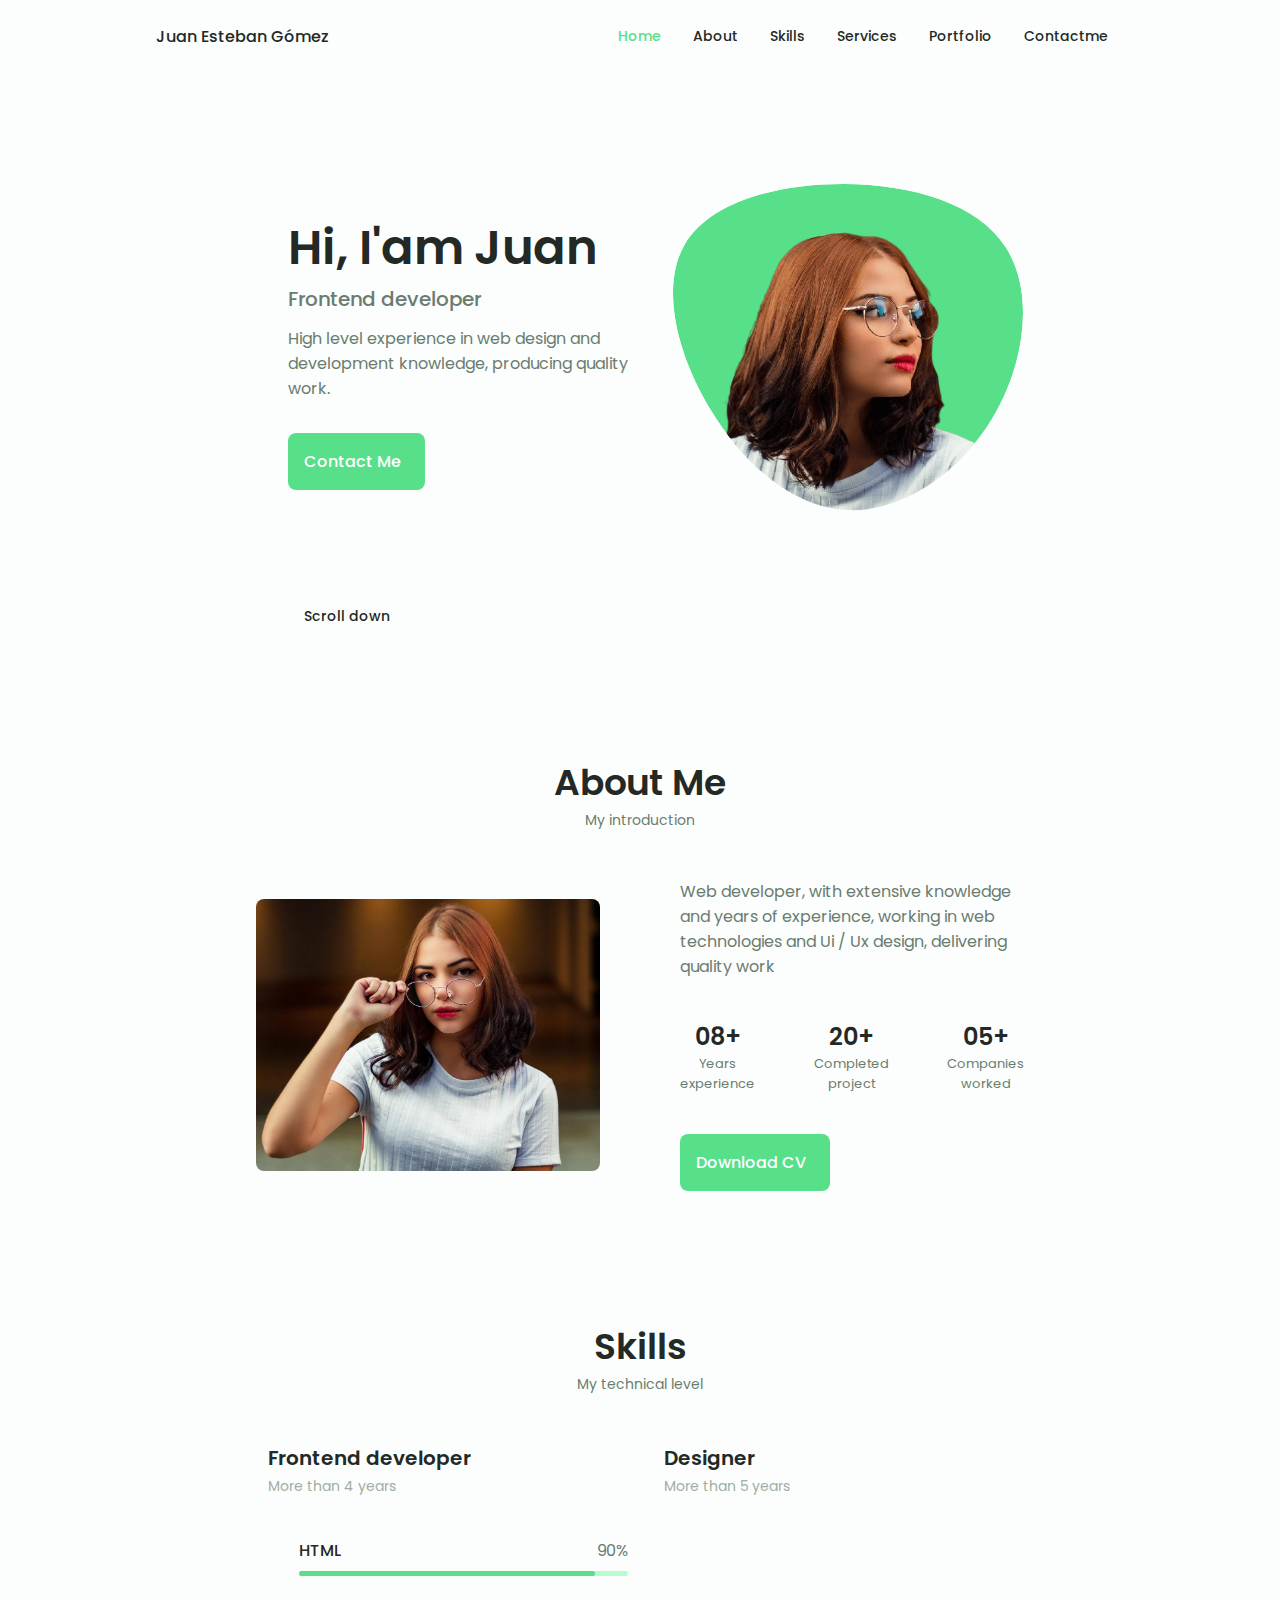
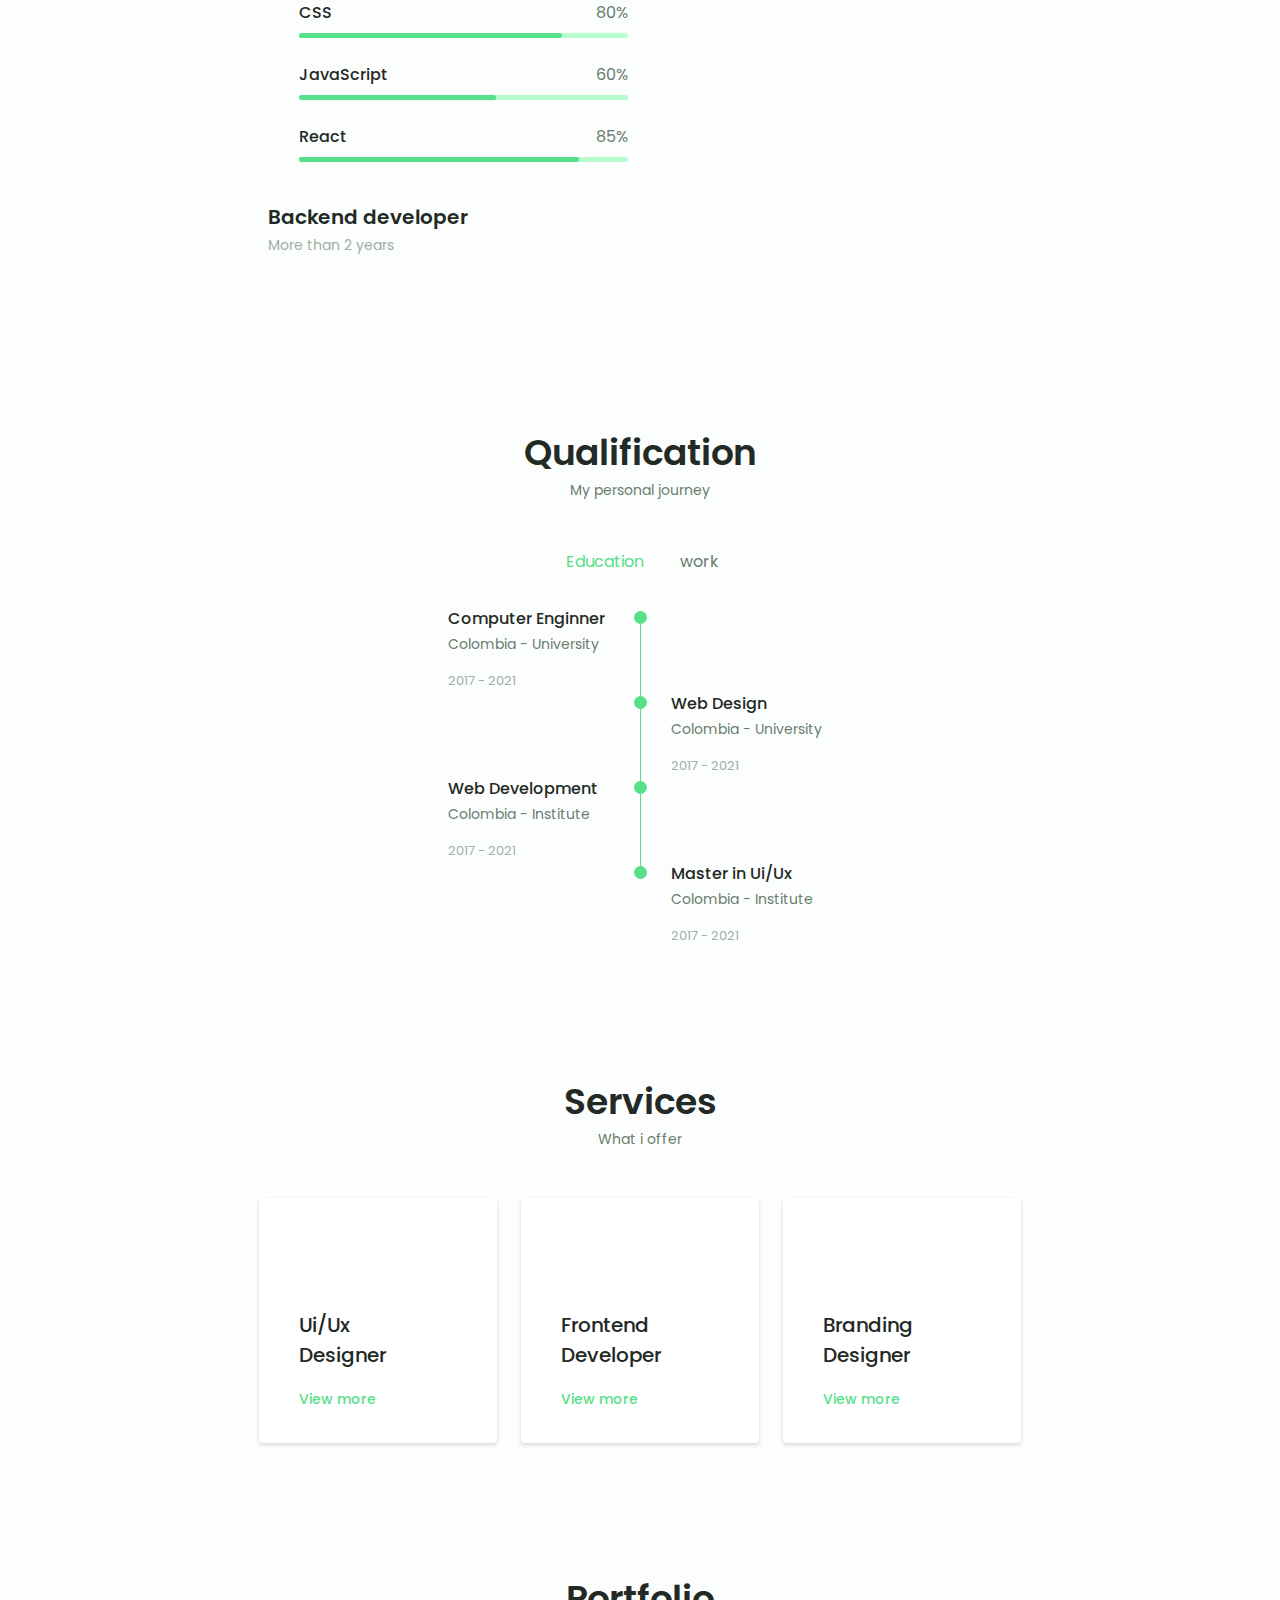
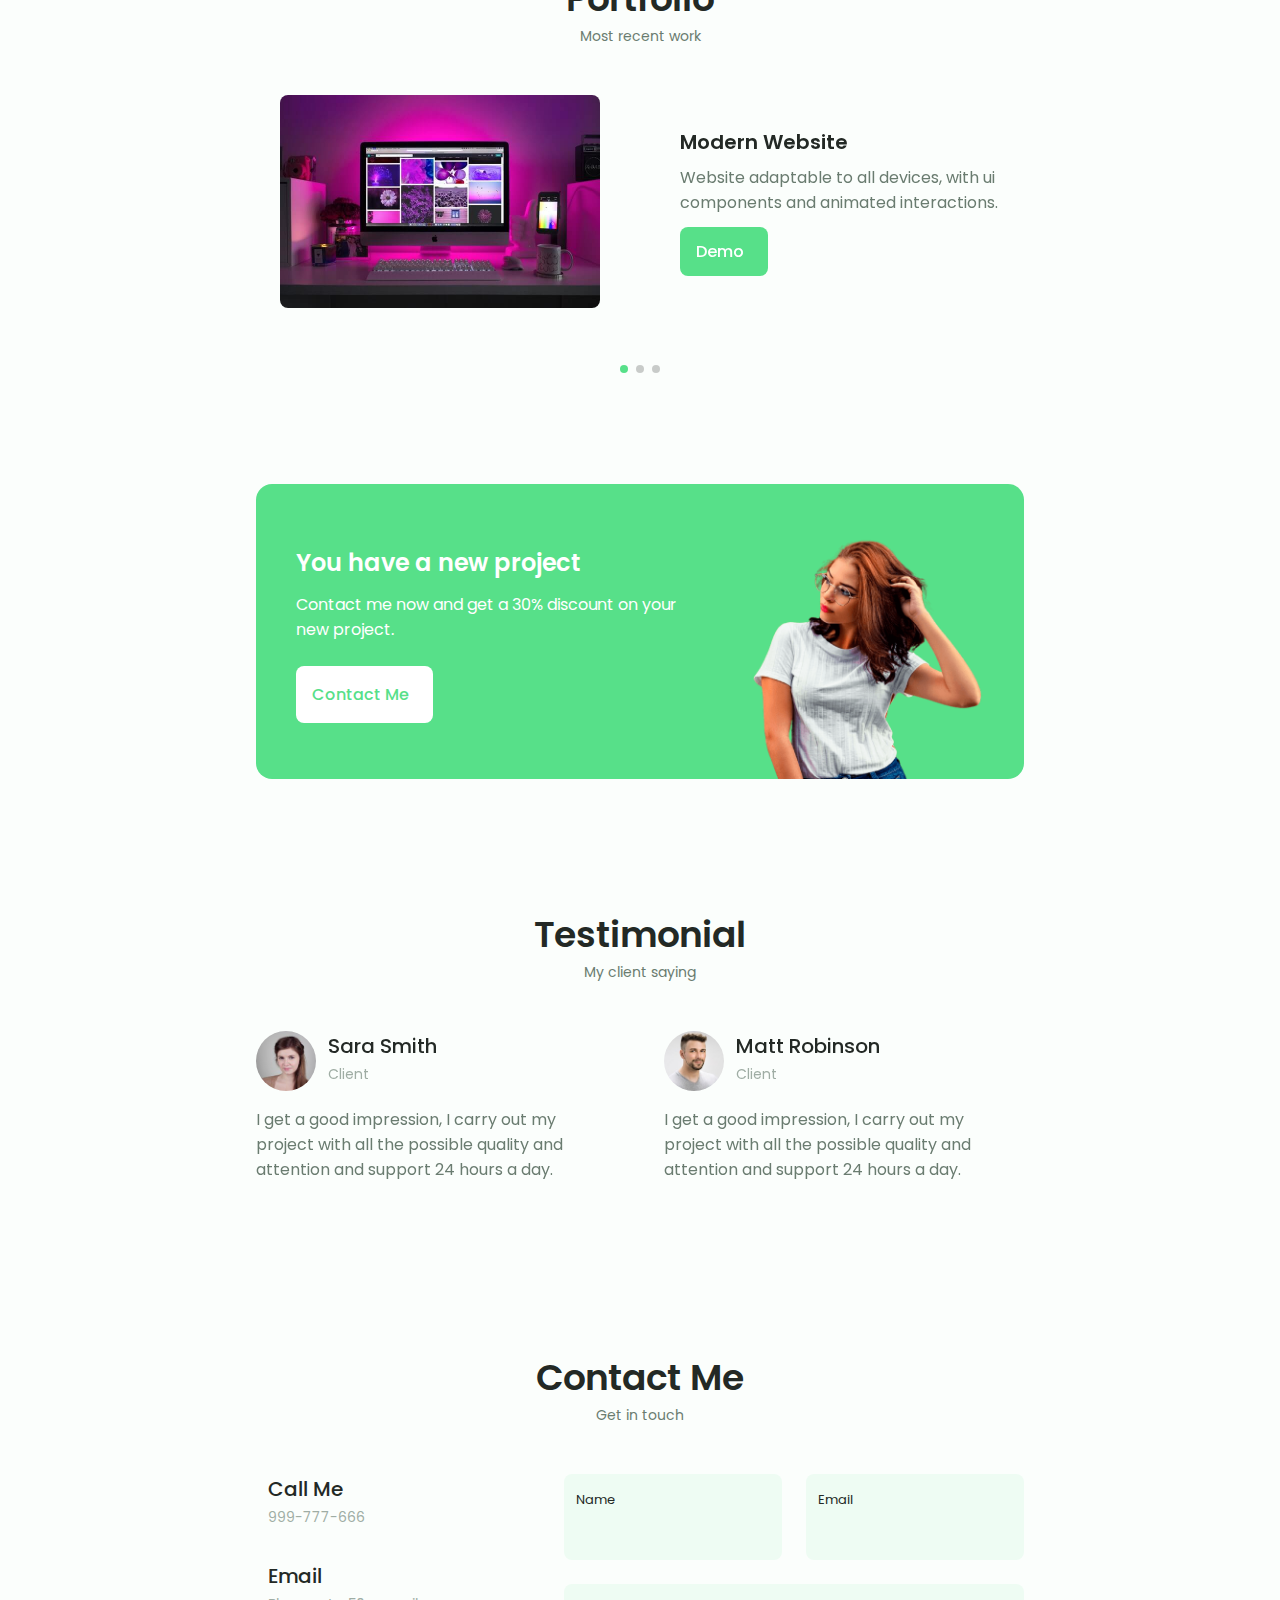
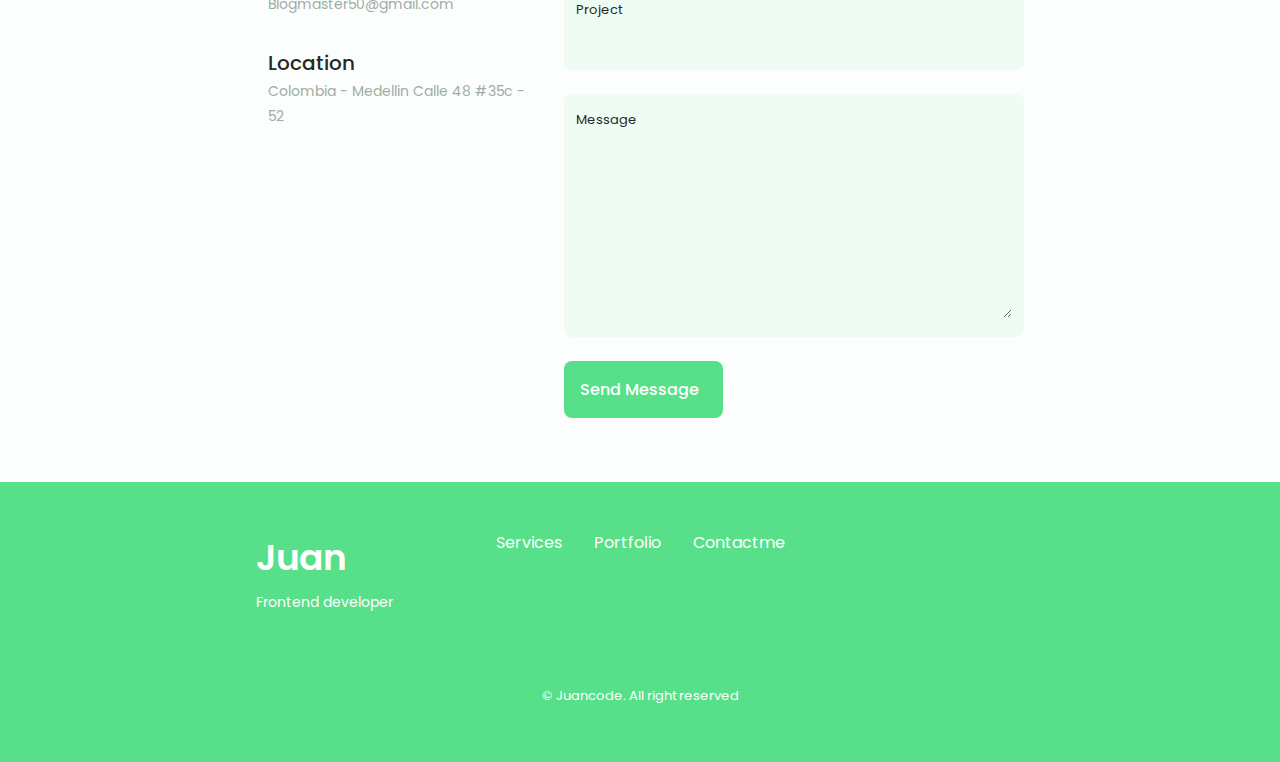
<file: index.html>
<!DOCTYPE html>
<html lang="en">
<head>
    <meta charset="UTF-8">
    <meta http-equiv="X-UA-Compatible" content="IE=edge">
    <meta name="viewport" content="width=device-width, initial-scale=1.0">

    <!--========================================== UNICONS ====================================================-->
    <link rel="stylesheet" href="https://unicons.iconscout.com/release/v3.0.6/css/line.css">

    <!--========================================== SWIPER CSS ====================================================-->
    <link rel="stylesheet" href="css/swiper-bundle.min.css">
    <!--==========================================CSS====================================================-->
    <link rel="stylesheet" href="css/styles.css">

    <title>Responsive Portfolio - Juan Gomez</title>
</head>
<body>
    <!--==========================================HEADER====================================================-->
    <header class="header" id="header">
        <nav class="nav container">
            <a href="#" class="nav__logo">Juan Esteban Gómez</a>

            <div class="nav__menu" id="nav-menu">
                <ul class="nav__list grid">
                    <li class="nav__item">
                        <a href="#home" class="nav__link active-link">
                            <i class="uil uil-estate nav__icon"></i> Home
                        </a>
                    </li>
                    <li class="nav__item">
                        <a href="#about" class="nav__link">
                            <i class="uil uil-user nav__icon"></i> About
                        </a>
                    </li>
                    <li class="nav__item">
                        <a href="#skills" class="nav__link">
                            <i class="uil uil-file-alt nav__icon"></i> Skills
                        </a>
                    </li>
                    <li class="nav__item">
                        <a href="#services" class="nav__link">
                            <i class="uil uil-briefcase nav__icon"></i> Services
                        </a>
                    </li>
                    <li class="nav__item">
                        <a href="#portfolio" class="nav__link">
                            <i class="uil uil-scenery nav__icon"></i> Portfolio
                        </a>
                    </li>
                    <li class="nav__item">
                        <a href="#contact" class="nav__link">
                            <i class="uil uil-message nav__icon"></i> Contactme
                        </a>
                    </li>
                </ul>
                <i class="uil uil-times nav__close" id="nav-close"></i>
            </div>

            <div class="nav_btns">
                <!-- Theme change button -->
                <i class="uil uil-moon change-theme" id="theme-button"></i>

                <div class="nav__toggle" id="nav-toggle">
                    <i class="uil uil-apps"></i> 
                </div>
            </div>
        </nav>
    </header>

    <!--============================================ MAIN =========================================================-->
    <main class="main">
        <!--==================== HOME ====================-->
        <section class="home section" id="home">
            <div class="home__container container grid">
                <div class="home__content grid">
                    <div class="home__social">
                        <a href="https://www.linkedin.com" target="_blank" class="home__social-icon">
                            <i class="uil uil-linkedin-alt"></i>
                        </a>

                        <a href="https://dribbble.com/" target="_blank" class="home__social-icon">
                            <i class="uil uil-dribbble"></i>
                        </a>

                        <a href="https://github.com/" target="_blank" class="home__social-icon">
                            <i class="uil uil-github-alt"></i>
                        </a>
                    </div>

                    <div class="home__img">
                        <svg class="home__blob" viewBox="0 0 200 187" xmlns="http://www.w3.org/2000/svg" xmlns:xlink="http://www.w3.org/1999/xlink">
                            <mask id="mask0" mask-type="alpha">
                                <path d="M190.312 36.4879C206.582 62.1187 201.309 102.826 182.328 134.186C163.346 165.547 
                                130.807 187.559 100.226 186.353C69.6454 185.297 41.0228 161.023 21.7403 129.362C2.45775 
                                97.8511 -7.48481 59.1033 6.67581 34.5279C20.9871 10.1032 59.7028 -0.149132 97.9666 
                                0.00163737C136.23 0.303176 174.193 10.857 190.312 36.4879Z"/>
                            </mask>
                            <g mask="url(#mask0)">
                                <path d="M190.312 36.4879C206.582 62.1187 201.309 102.826 182.328 134.186C163.346 
                                165.547 130.807 187.559 100.226 186.353C69.6454 185.297 41.0228 161.023 21.7403 
                                129.362C2.45775 97.8511 -7.48481 59.1033 6.67581 34.5279C20.9871 10.1032 59.7028 
                                -0.149132 97.9666 0.00163737C136.23 0.303176 174.193 10.857 190.312 36.4879Z"/>

                                <image class="home__blob-img" x='12' y='18' xlink:href="img/perfil.png"/>
                            </g>
                        </svg>
                    </div>

                    <div class="home__data">
                        <h1 class="home__title">Hi, I'am Juan</h1>
                        <h3 class="home__subtitle">Frontend developer</h3>
                        <p class="home__description">High level experience in web design and development knowledge, producing quality work.</p>
                        <a href="#contact" class="button button--flex">
                            Contact Me <i class="uil uil-message button__icon"></i>
                        </a>
                    </div>
                </div>

                <div class="home__scroll">
                    <a href="#about" class="home__scroll-button button--flex">
                        <i class="uil uil-mouse-alt home__scroll-mouse"></i>
                        <span class="home__scroll-name">Scroll down</span>
                        <i class="uil uil-arrow-down home__scroll-arrow"></i>
                    </a>
                </div>
            </div>
        </section>

        <!--============================================== ABOUT ============================================================-->
        <section class="about section" id="about">
            <h2 class="section__title">About Me</h2>
            <span class="section__subtitle">My introduction</span>

            <div class="about__container container grid">
                <img src="img/about.jpg" alt="image about" class="about__img">

                <div class="about__data">
                    <p class="about__description">Web developer, with extensive knowledge and years of experience, working in web technologies and Ui / Ux design, delivering quality work</p>

                    <div class="about__info">
                        <div>
                            <span class="about__info-title">08+</span>
                            <span class="about__info-name">Years <br> experience</span>
                        </div>

                        <div>
                            <span class="about__info-title">20+</span>
                            <span class="about__info-name">Completed <br> project</span>
                        </div>

                        <div>
                            <span class="about__info-title">05+</span>
                            <span class="about__info-name">Companies <br> worked</span>
                        </div>
                    </div>

                    <div class="about__buttons">
                        <a download="" href="pdf/Alexa-Cv.pdf" class="button button--flex">
                            Download CV<i class="uil uil-download-alt button__icon"></i>
                        </a>
                    </div>
                </div>
            </div>
        </section>

        <!--===================================================== SKILLS ===================================================================-->
        <section class="skills section" id="skills">
            <h2 class="section__title">Skills</h2>
            <span class="section__subtitle">My technical level</span>

            <div class="skills__container container grid">
                <div>
                    <!--==================== SKILLS 1 ====================-->
                    <div class="skills__content skills__open">
                        <div class="skills__header">
                            <i class="uil uil-brackets-curly skills__icon"></i>

                            <div>
                                <h1 class="skills__title">Frontend developer</h1>
                                <span class="skills__subtitle">More than 4 years</span>
                            </div>

                            <i class="uil uil-angle-down skills__arrow"></i>
                        </div>

                        <div class="skills__list grid">
                            <div class="skills__data">
                                <div class="skills__titles">
                                    <h3 class="skills__name">HTML</h3>
                                    <span class="skills__number">90%</span>
                                </div>
                                <div class="skills__bar">
                                    <span class="skills__percentage skills__html"></span>   
                                </div>
                            </div> <!--.skills__data-->

                            <div class="skills__data">
                                <div class="skills__titles">
                                    <h3 class="skills__name">CSS</h3>
                                    <span class="skills__number">80%</span>
                                </div>
                                <div class="skills__bar">
                                    <span class="skills__percentage skills__css"></span>   
                                </div>
                            </div> <!--.skills__data-->

                            <div class="skills__data">
                                <div class="skills__titles">
                                    <h3 class="skills__name">JavaScript</h3>
                                    <span class="skills__number">60%</span>
                                </div>
                                <div class="skills__bar">
                                    <span class="skills__percentage skills__js"></span>   
                                </div>
                            </div> <!--.skills__data-->

                            <div class="skills__data">
                                <div class="skills__titles">
                                    <h3 class="skills__name">React</h3>
                                    <span class="skills__number">85%</span>
                                </div>
                                <div class="skills__bar">
                                    <span class="skills__percentage skills__react"></span>   
                                </div>
                            </div> <!--.skills__data-->

                        </div> <!--.skills__list grid-->
                    </div>

                    <!--==================== SKILLS 2 ====================-->
                    <div class="skills__content skills__close">
                        <div class="skills__header">
                            <i class="uil uil-server-network skills__icon"></i>

                            <div>
                                <h1 class="skills__title">Backend developer</h1>
                                <span class="skills__subtitle">More than 2 years</span>
                            </div>

                            <i class="uil uil-angle-down skills__arrow"></i>
                        </div>

                        <div class="skills__list grid">
                            <div class="skills__data">
                                <div class="skills__titles">
                                    <h3 class="skills__name">PHP</h3>
                                    <span class="skills__number">80%</span>
                                </div>
                                <div class="skills__bar">
                                    <span class="skills__percentage skills__php"></span>   
                                </div>
                            </div> <!--.skills__data-->

                            <div class="skills__data">
                                <div class="skills__titles">
                                    <h3 class="skills__name">Node Js</h3>
                                    <span class="skills__number">70%</span>
                                </div>
                                <div class="skills__bar">
                                    <span class="skills__percentage skills__node"></span>   
                                </div>
                            </div> <!--.skills__data-->

                            <div class="skills__data">
                                <div class="skills__titles">
                                    <h3 class="skills__name">Firebase</h3>
                                    <span class="skills__number">90%</span>
                                </div>
                                <div class="skills__bar">
                                    <span class="skills__percentage skills__firebase"></span>   
                                </div>
                            </div> <!--.skills__data-->

                            <div class="skills__data">
                                <div class="skills__titles">
                                    <h3 class="skills__name">Python</h3>
                                    <span class="skills__number">55%</span>
                                </div>
                                <div class="skills__bar">
                                    <span class="skills__percentage skills__python"></span>   
                                </div>
                            </div> <!--.skills__data-->

                        </div> <!--.skills__list grid-->
                    </div>
                </div>

                <div>
                    <!--==================== SKILLS 3 ====================-->
                    <div class="skills__content skills__close">
                        <div class="skills__header">
                            <i class="uil uil-swatchbook skills__icon"></i>
                
                            <div>
                                <h1 class="skills__title">Designer</h1>
                                <span class="skills__subtitle">More than 5 years</span>
                            </div>
                
                            <i class="uil uil-angle-down skills__arrow"></i>
                        </div>
                
                        <div class="skills__list grid">
                            <div class="skills__data">
                                <div class="skills__titles">
                                    <h3 class="skills__name">Figma</h3>
                                    <span class="skills__number">80%</span>
                                </div>
                                <div class="skills__bar">
                                    <span class="skills__percentage skills__figma"></span>
                                </div>
                            </div> <!--.skills__data-->
                            
                
                            <div class="skills__data">
                                <div class="skills__titles">
                                    <h3 class="skills__name">Sketch</h3>
                                    <span class="skills__number">85%</span>
                                </div>
                                <div class="skills__bar">
                                    <span class="skills__percentage skills__sketch"></span>
                                </div>
                            </div> <!--.skills__data-->
                            
                
                            <div class="skills__data">
                                <div class="skills__titles">
                                    <h3 class="skills__name">Photoshop</h3>
                                    <span class="skills__number">85%</span>
                                </div>
                                <div class="skills__bar">
                                    <span class="skills__percentage skills__photoshop"></span>
                                </div>
                            </div>  <!--.skills__data-->
                           
                        </div> <!--.skills__list grid-->
                        
                    </div>
                </div>
            </div>
        </section>

        <!--======================================================== QUALIFICATION ===========================================-->
        <section class="qualification section">
            <h2 class="section__title">Qualification</h2>
            <span class="section__subtitle">My personal journey</span>

            <div class="qualification__container container">
                <div class="qualification__tabs">
                    <div class="qualification__button button--flex qualification__active" data-target='#education'>
                        <i class="uil uil-graduation-cap qualification__icon"></i>
                        Education
                    </div>

                    <div class="qualification__button button--flex" data-target="#work">
                        <i class="uil uil-briefcase-alt qualification__icon"></i>
                        work
                    </div>
                </div>

                <div class="qualification__sections">
                    <!--===================================== QUALIFICATION CONTENT 1 ===========================================-->
                    <div class="qualification__content qualification__active" data-content id="education">
                        <!--===================================== QUALIFICATION 1 ===========================================-->
                        <div class="qualification__data">
                            <div>
                                <h3 class="qualification__title">Computer Enginner</h3>
                                <span class="qualification__subtitle">Colombia - University</span>
                                <div class="qualification__calendar">
                                    <i class="uil uil-calendar-alt"></i>
                                    2017 - 2021
                                </div>
                            </div>

                           <div>
                               <span class="qualification__rounder"></span>
                               <span class="qualification__line"></span>
                           </div>   
                        </div>

                        <!--===================================== QUALIFICATION 2 ===========================================-->
                        <div class="qualification__data">
                            <div></div>

                            <div>
                                <span class="qualification__rounder"></span>
                                <span class="qualification__line"></span>
                            </div>   

                            <div>
                                <h3 class="qualification__title">Web Design</h3>
                                <span class="qualification__subtitle">Colombia - University</span>
                                <div class="qualification__calendar">
                                    <i class="uil uil-calendar-alt"></i>
                                    2017 - 2021
                                </div>
                            </div>
                        </div>

                        <!--===================================== QUALIFICATION 3 ===========================================-->
                        <div class="qualification__data">
                            <div>
                                <h3 class="qualification__title">Web Development</h3>
                                <span class="qualification__subtitle">Colombia - Institute</span>
                                <div class="qualification__calendar">
                                    <i class="uil uil-calendar-alt"></i>
                                    2017 - 2021
                                </div>
                            </div>

                           <div>
                               <span class="qualification__rounder"></span>
                               <span class="qualification__line"></span>
                           </div>   
                        </div>

                        <!--===================================== QUALIFICATION 4 ===========================================-->
                        <div class="qualification__data">
                            <div></div>
                       
                            <div>
                                <span class="qualification__rounder"></span>
                                <!-- <span class="qualification__line"></span> -->
                            </div>

                            <div>
                                <h3 class="qualification__title">Master in Ui/Ux </h3>
                                <span class="qualification__subtitle">Colombia - Institute</span>
                                <div class="qualification__calendar">
                                    <i class="uil uil-calendar-alt"></i>
                                    2017 - 2021
                                </div>
                            </div> 
                        </div>


                    </div>

                    <!--===================================== QUALIFICATION CONTENT 2 ===========================================-->
                    <div class="qualification__content" data-content id="work">
                        <!--===================================== QUALIFICATION 1 ===========================================-->
                        <div class="qualification__data">
                            <div>
                                <h3 class="qualification__title">Software Enginner</h3>
                                <span class="qualification__subtitle">Microsoft - Colombia</span>
                                <div class="qualification__calendar">
                                    <i class="uil uil-calendar-alt"></i>
                                    2017 - 2021
                                </div>
                            </div>

                           <div>
                               <span class="qualification__rounder"></span>
                               <span class="qualification__line"></span>
                           </div>   
                        </div>

                        <!--===================================== QUALIFICATION 2 ===========================================-->
                        <div class="qualification__data">
                            <div></div>

                            <div>
                                <span class="qualification__rounder"></span>
                                <span class="qualification__line"></span>
                            </div>   

                            <div>
                                <h3 class="qualification__title">Frontend Developer</h3>
                                <span class="qualification__subtitle">Apple Inc - Spain</span>
                                <div class="qualification__calendar">
                                    <i class="uil uil-calendar-alt"></i>
                                    2017 - 2021
                                </div>
                            </div>
                        </div>

                        <!--===================================== QUALIFICATION 3 ===========================================-->
                        <div class="qualification__data">
                            <div>
                                <h3 class="qualification__title">Ui Designer</h3>
                                <span class="qualification__subtitle">Figma - spain</span>
                                <div class="qualification__calendar">
                                    <i class="uil uil-calendar-alt"></i>
                                    2017 - 2021
                                </div>
                            </div>

                           <div>
                               <span class="qualification__rounder"></span>
                               <!-- <span class="qualification__line"></span> -->
                           </div>   
                        </div>
                    </div>
                </div>
            </div>
        </section>

        <!--==================== SERVICES ====================-->
        <section class="services section" id="services">
            <h2 class="section__title">Services</h2>
            <span class="section__subtitle">What i offer</span>
            
            <div class="services__container container grid">
                <!--==================== SERVICES 1 ====================-->
                <div class="services__content">
                    <div>
                        <i class="uil uil-web-grid services__icon"></i>
                        <h3 class="services__title">Ui/Ux <br> Designer</h3>
                    </div>

                    <span class="button button--flex button--small button--link services__button">
                        View more
                        <i class="uil uil-arrow-right button__icon"></i>
                    </span>

                    <div class="services__modal">
                        <div class="services__modal-content">
                            <h4 class="services__modal-title">Ui/Ux <br> Designer</h4>
                            <i class="uil uil-times services__modal-close"></i>

                            <ul class="services__modal-services grid">
                                <li class="services__modal-service">
                                    <i class="uil uil-check-circle services__modal-icon"></i>
                                    <p>I develop the user interface.</p>
                                </li>

                                <li class="services__modal-service">
                                    <i class="uil uil-check-circle services__modal-icon"></i>
                                    <p>Web page development.</p>
                                </li>

                                <li class="services__modal-service">
                                    <i class="uil uil-check-circle services__modal-icon"></i>
                                    <p>I create ux element interactions.</p>
                                </li>

                                <li class="services__modal-service">
                                    <i class="uil uil-check-circle services__modal-icon"></i>
                                    <p>I position your company brand.</p>
                                </li>

                            </ul>
                        </div>
                    </div>
                </div>

                <!--==================== SERVICES 2 ====================-->
                <div class="services__content">
                    <div>
                        <i class="uil uil-arrow services__icon"></i>
                        <h3 class="services__title">Frontend <br> Developer</h3>
                    </div>

                    <span class="button button--flex button--small button--link services__button">
                        View more
                        <i class="uil uil-arrow-right button__icon"></i>
                    </span>

                    <div class="services__modal">
                        <div class="services__modal-content">
                            <h4 class="services__modal-title">Frontend <br> Developer</h4>
                            <i class="uil uil-times services__modal-close"></i>

                            <ul class="services__modal-services grid">
                                <li class="services__modal-service">
                                    <i class="uil uil-check-circle services__modal-icon"></i>
                                    <p>I develop the user interface.</p>
                                </li>

                                <li class="services__modal-service">
                                    <i class="uil uil-check-circle services__modal-icon"></i>
                                    <p>Web page development.</p>
                                </li>

                                <li class="services__modal-service">
                                    <i class="uil uil-check-circle services__modal-icon"></i>
                                    <p>I create ux element interactions.</p>
                                </li>

                                <li class="services__modal-service">
                                    <i class="uil uil-check-circle services__modal-icon"></i>
                                    <p>I position your company brand.</p>
                                </li>

                            </ul>
                        </div>
                    </div>
                </div>

                <!--==================== SERVICES 3 ====================-->
                <div class="services__content">
                    <div>
                        <i class="uil uil-pen services__icon"></i>
                        <h3 class="services__title">Branding <br> Designer</h3>
                    </div>

                    <span class="button button--flex button--small button--link services__button">
                        View more
                        <i class="uil uil-arrow-right button__icon"></i>
                    </span>

                    <div class="services__modal">
                        <div class="services__modal-content">
                            <h4 class="services__modal-title">Branding <br> Designer</h4>
                            <i class="uil uil-times services__modal-close"></i>

                            <ul class="services__modal-services grid">
                                <li class="services__modal-service">
                                    <i class="uil uil-check-circle services__modal-icon"></i>
                                    <p>I develop the user interface.</p>
                                </li>

                                <li class="services__modal-service">
                                    <i class="uil uil-check-circle services__modal-icon"></i>
                                    <p>Web page development.</p>
                                </li>

                                <li class="services__modal-service">
                                    <i class="uil uil-check-circle services__modal-icon"></i>
                                    <p>I create ux element interactions.</p>
                                </li>

                                <li class="services__modal-service">
                                    <i class="uil uil-check-circle services__modal-icon"></i>
                                    <p>I position your company brand.</p>
                                </li>

                            </ul>
                        </div>
                    </div>
                </div>
            </div>
        </section>

        <!--===================================== PORTFOLIO ==============================================================-->
        <section class="portfolio section" id="portfolio">
            <h2 class="section__title">Portfolio</h2>
            <span class="section__subtitle">Most recent work</span>
            
            <div class="portfolio__container container swiper-container">
                <div class="swiper-wrapper">
                    <!--==================== PORTFOLIO 1 ====================-->
                    <div class="portfolio__content grid swiper-slide">
                        <img src="img/portfolio1.jpg" alt="" class="portfolio__img">

                        <div class="portfolio__data">
                            <h3 class="portfolio__title">Modern Website</h3>
                            <p class="portfolio__description">Website adaptable to all devices, with ui components and animated interactions.</p>
                            <a href="#" class="button button--flex button--small portfolio__button">
                                Demo
                                <i class="uil uil-arrow-right button__icon"></i>
                            </a>

                        </div>
                    </div>

                    <!--==================== PORTFOLIO 2 ====================-->
                    <div class="portfolio__content grid swiper-slide">
                        <img src="img/portfolio2.jpg" alt="" class="portfolio__img">

                        <div class="portfolio__data">
                            <h3 class="portfolio__title">Brand Design</h3>
                            <p class="portfolio__description">Website adaptable to all devices, with ui components and animated interactions.</p>
                            <a href="#" class="button button--flex button--small portfolio__button">
                                Demo
                                <i class="uil uil-arrow-right button__icon"></i>
                            </a>

                        </div>
                    </div>

                    <!--==================== PORTFOLIO 3 ====================-->
                    <div class="portfolio__content grid swiper-slide">
                        <img src="img/portfolio3.jpg" alt="" class="portfolio__img">

                        <div class="portfolio__data">
                            <h3 class="portfolio__title">Online Store</h3>
                            <p class="portfolio__description">Website adaptable to all devices, with ui components and animated interactions.</p>
                            <a href="#" class="button button--flex button--small portfolio__button">
                                Demo
                                <i class="uil uil-arrow-right button__icon"></i>
                            </a>

                        </div>
                    </div>
                </div>

                <!-- Add Arrows -->
                <div class="swiper-button-next">
                    <i class="uil uil-angle-right-b swiper-portfolio-icon"></i>
                </div>
                <div class="swiper-button-prev">
                    <i class="uil uil-angle-left-b swiper-portfolio-icon"></i>
                </div>

                <!-- Add Pagination -->
                <div class="swiper-pagination"></div>
            </div>
        </section>

        <!--==================== PROJECT IN MIND ====================-->
        <section class="project section">
            <div class="project__bg">
                <div class="project__container container grid">
                    <div class="project__data">
                        <h2 class="project__title">You have a new project</h2>
                        <p class="project__description">Contact me now and get a 30% discount on your new project.</p>
                        <a href="#contact" class="button button--flex button--white">
                            Contact Me
                            <i class="uil uil-message project__icon button__icon"></i>
                        </a>
                    </div>

                    <img src="img/project.png" alt="" class="project__img">
                </div>
            </div>
        </section>

        <!--==================== TESTIMONIAL ====================-->
        <section class="testimonial section">
            <h2 class="section__title">Testimonial</h2>
            <span class="section__subtitle">My client saying</span>
            
            <div class="testimonial__container container swiper-container">
                <div class="swiper-wrapper">
                    <!--==================== TESTIMONIAL 1 ====================-->
                    <div class="testimonial__content swiper-slide">
                        <div class="testimonial__data">
                            <div class="testimonial__header">
                                <img src="img/testimonial1.jpg" alt="" class="testimonial__img">

                                <div>
                                    <h3 class="testimonial__name">Sara Smith</h3>
                                    <span class="testimonial__client">Client</span>
                                </div>
                            </div>

                            <div>
                                <i class="uil uil-star testimonial__icon-star"></i>
                                <i class="uil uil-star testimonial__icon-star"></i>
                                <i class="uil uil-star testimonial__icon-star"></i>
                                <i class="uil uil-star testimonial__icon-star"></i>
                                <i class="uil uil-star testimonial__icon-star"></i>
                            </div>
                        </div>

                        <p class="testimonial__description">I get a good impression, I carry out my project with all the possible quality and attention and support 24 hours a day.</p>
                    </div>

                    <!--==================== TESTIMONIAL 2 ====================-->
                    <div class="testimonial__content swiper-slide">
                        <div class="testimonial__data">
                            <div class="testimonial__header">
                                <img src="img/testimonial2.jpg" alt="" class="testimonial__img">

                                <div>
                                    <h3 class="testimonial__name">Matt Robinson</h3>
                                    <span class="testimonial__client">Client</span>
                                </div>
                            </div>

                            <div>
                                <i class="uil uil-star testimonial__icon-star"></i>
                                <i class="uil uil-star testimonial__icon-star"></i>
                                <i class="uil uil-star testimonial__icon-star"></i>
                                <i class="uil uil-star testimonial__icon-star"></i>
                                <i class="uil uil-star testimonial__icon-star"></i>
                            </div>
                        </div>

                        <p class="testimonial__description">I get a good impression, I carry out my project with all the possible quality and attention and support 24 hours a day.</p>
                    </div>

                    <!--==================== TESTIMONIAL 3 ====================-->
                    <div class="testimonial__content swiper-slide">
                        <div class="testimonial__data">
                            <div class="testimonial__header">
                                <img src="img/testimonial3.jpg" alt="" class="testimonial__img">

                                <div>
                                    <h3 class="testimonial__name">Raul Harris</h3>
                                    <span class="testimonial__client">Client</span>
                                </div>
                            </div>

                            <div>
                                <i class="uil uil-star testimonial__icon-star"></i>
                                <i class="uil uil-star testimonial__icon-star"></i>
                                <i class="uil uil-star testimonial__icon-star"></i>
                                <i class="uil uil-star testimonial__icon-star"></i>
                                <i class="uil uil-star testimonial__icon-star"></i>
                            </div>
                        </div>

                        <p class="testimonial__description">I get a good impression, I carry out my project with all the possible quality and attention and support 24 hours a day.</p>
                    </div>
                </div>

                <!-- Add Pagination -->
                <div class="swiper-pagination swiper-pagination-testimonial"></div>
            </div>
        </section>

        <!--==================== CONTACT ME ====================-->
        <section class="contact section" id="contact">
            <h2 class="section__title">Contact Me</h2>
            <span class="section__subtitle">Get in touch</span>

            <div class="contact__container container grid">
                <div>
                    <div class="contact__information">
                        <i class="uil uil-phone contact__icon"></i>

                        <div>
                            <h3 class="contact__title">Call Me</h3>
                            <span class="contact__subtitle">999-777-666</span>
                        </div>
                    </div>

                    <div class="contact__information">
                        <i class="uil uil-envelope contact__icon"></i>

                        <div>
                            <h3 class="contact__title">Email</h3>
                        <span class="contact__subtitle">Blogmaster50@gmail.com</span>
                        </div>
                    </div>

                    <div class="contact__information">
                        <i class="uil uil-map-marker contact__icon"></i>

                        <div>
                            <h3 class="contact__title">Location</h3>
                            <span class="contact__subtitle">Colombia - Medellin Calle 48 #35c - 52</span>
                        </div>
                    </div>

                </div>

                <form action="" class="contact__form grid">
                    <div class="contact__inputs grid">

                        <div class="contact__content">
                            <label for="" class="contact__label">Name</label>
                            <input type="text" class="contact__input">
                        </div>

                        <div class="contact__content">
                            <label for="" class="contact__label">Email</label>
                            <input type="email" class="contact__input">
                        </div>

                    </div>

                    <div class="contact__content">
                        <label for="" class="contact__label">Project</label>
                        <input type="text" class="contact__input">
                    </div>

                    <div class="contact__content">
                        <label for="" class="contact__label">Message</label>
                        <textarea name="" id="" cols="0" rows="7" class="contact__input"></textarea>
                    </div>

                    <div>
                        <a href="#" class="button button--flex">
                            Send Message
                            <i class="uil uil-message button__icon"></i>
                        </a>
                    </div>
                </form>
            </div>
        </section>
    </main>

    <!--========================================== FOOTER ====================================================-->
    <footer class="footer">
        <div class="footer__bg">
            <div class="footer__container container grid">
                <div>
                    <h1 class="footer__title">Juan</h1>
                    <span class="footer__subtitle">Frontend developer</span>
                </div>

                <ul class="footer__links">
                    <li>
                        <a href="#services" class="footer__link">Services</a>
                    </li>

                    <li>
                        <a href="#portfolio" class="footer__link">Portfolio</a>
                    </li>

                    <li>
                        <a href="#contact" class="footer__link">Contactme</a>
                    </li>
                </ul>

                <div class="footer__socials">
                    <a href="https://www.facebook.com/" target="_blank" class="footer__social">
                        <i class="uil uil-facebook-f"></i>
                    </a>

                    <a href="https://www.instagram.com/" target="_blank" class="footer__social">
                        <i class="uil uil-instagram"></i>
                    </a>
                    
                    <a href="https://twitter.com/" target="_blank" class="footer__social">
                        <i class="uil uil-twitter-alt"></i>
                    </a>
                </div>
            </div>

            <p class="footer__copy">&#169; Juancode. All right reserved</p>
        </div>
    </footer>

    <!--========================================== SCROLL TOP ====================================================-->
    <a href="#" class="scrollup" id="scroll-up">
        <i class="uil uil-arrow-up scrollup__icon"></i>
    </a>

    <!--==========================================  SWIPER JS =====================================================================-->
    <script src="js/swiper-bundle.min.js"></script>


    <!--========================================== MAIN JS ====================================================-->
    <script src="js/main.js"></script>

    
</body>
</html>
</file>
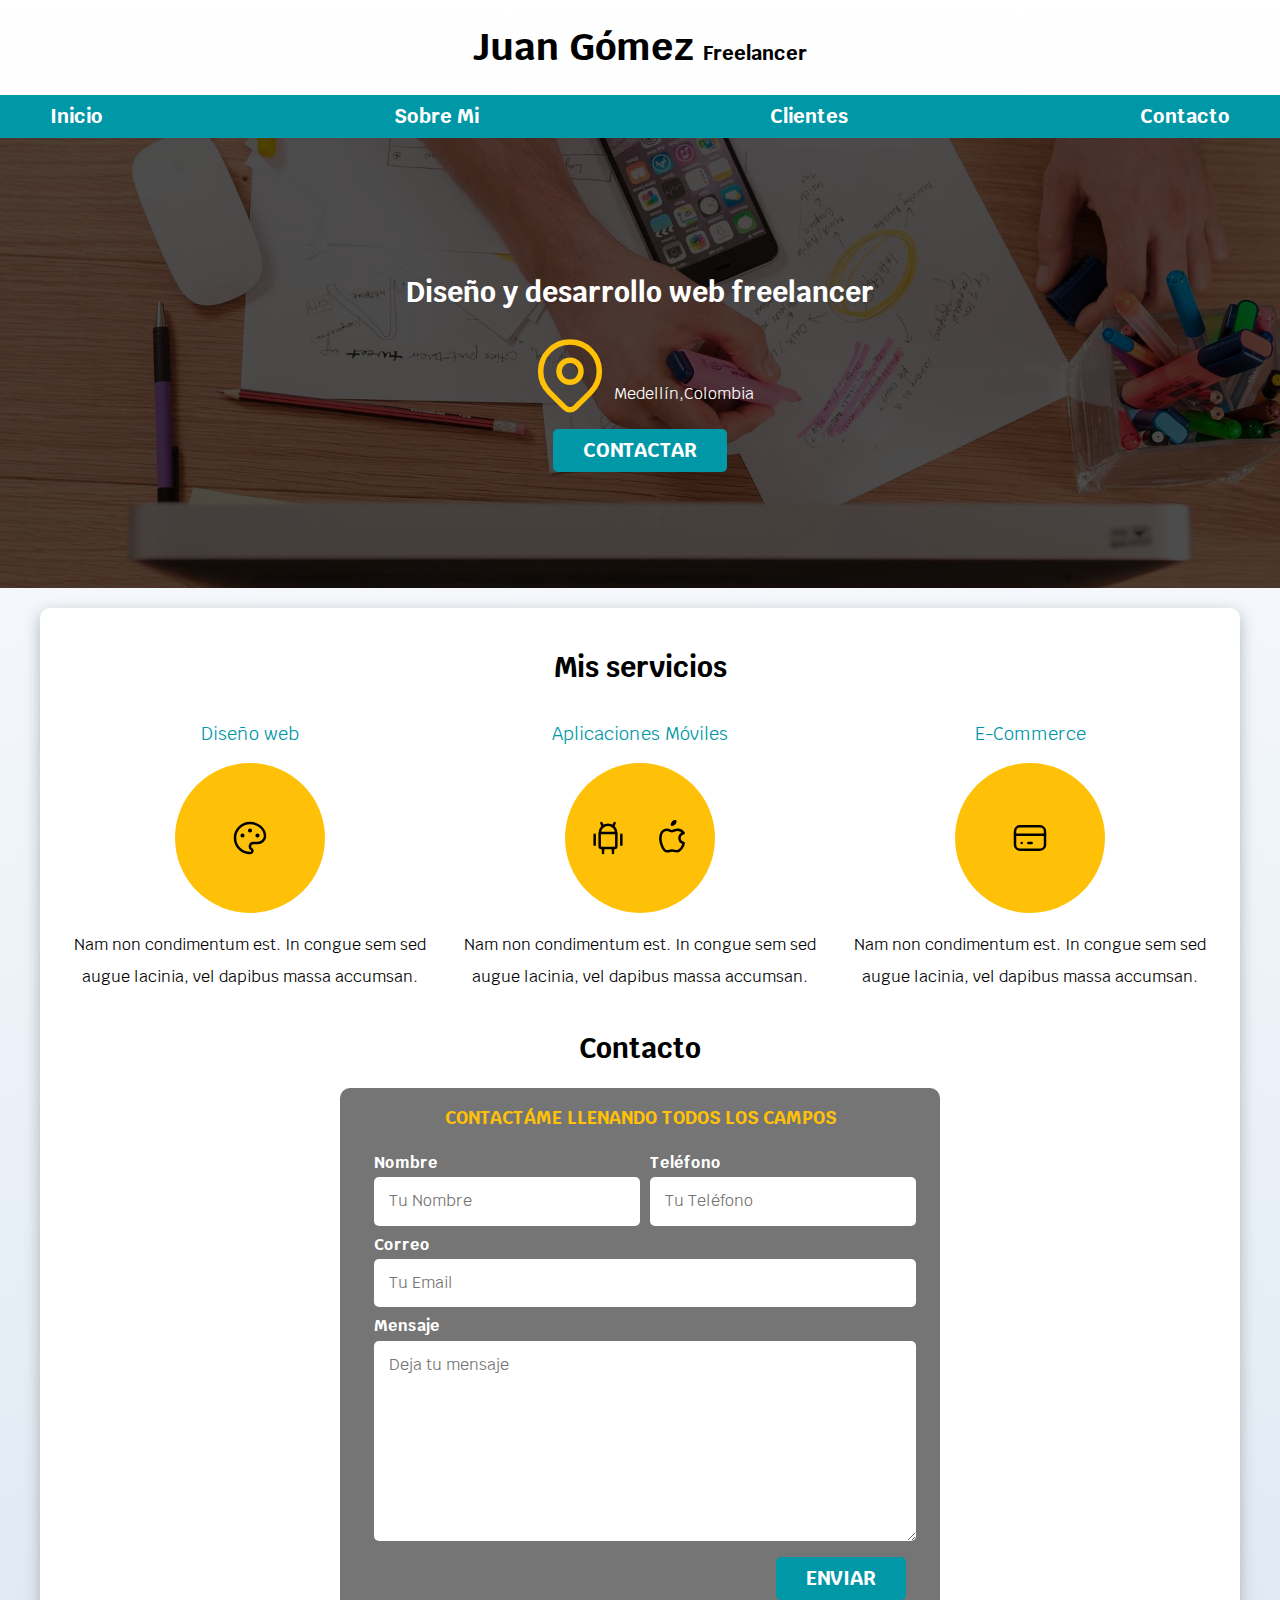
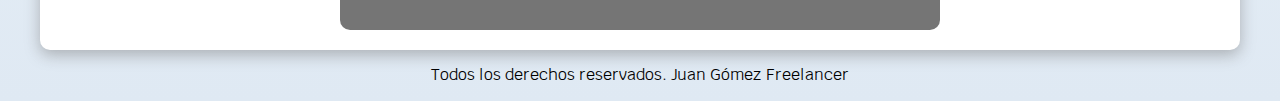
<file: proyectFreeLancerPage/index.html>
<!DOCTYPE html>
<html lang="en">
<head>
    <meta charset="UTF-8">
    <meta http-equiv="X-UA-Compatible" content="IE=edge">
    <meta name="viewport" content="width=device-width, initial-scale=1.0">
    <title>Diseñador Freelancer</title>
    <link rel="preload" href="css/Normalize.css" as="style">
    <link rel="stylesheet" href="css/Normalize.css">
    <link rel="preconnect" href="https://fonts.gstatic.com">
    <link href="https://fonts.googleapis.com/css2?family=Krub:wght@400;700&display=swap" rel="stylesheet">
    <link rel="preload" href="css/styles.css" as="style">
    <link rel="stylesheet" href="css/styles.css">
</head>
<body>

    <header>
        <h1 class="titulo">Juan Gómez <span>Freelancer</span></h1>
    </header>

    
    <div class="nav-bg">
        <nav class="navegacion-principal contenedor">
            <a href="#">Inicio</a>
            <a href="#">Sobre Mi</a>
            <a href="#">Clientes</a>
            <a href="#">Contacto</a>
        </nav><!--.nav-bg-->
    </div>
    
    <section class="hero">
        <div class="contenido-hero">
            <h2>Diseño y desarrollo web <span>freelancer</span></h2>
    
            <div class="ubicacion">
                <svg xmlns="http://www.w3.org/2000/svg" class="icon icon-tabler icon-tabler-map-pin" width="88" height="88"
                    viewBox="0 0 24 24" stroke-width="1.5" stroke="#FFC107" fill="none" stroke-linecap="round"
                    stroke-linejoin="round">
                    <path stroke="none" d="M0 0h24v24H0z" fill="none" />
                    <circle cx="12" cy="11" r="3" />
                    <path d="M17.657 16.657l-4.243 4.243a2 2 0 0 1 -2.827 0l-4.244 -4.243a8 8 0 1 1 11.314 0z" />
                </svg>

                <p>Medellín,Colombia</p>
            </div>
            
    
            <a class="boton" href="#">Contactar</a>
        </div>
    </section>

    <main class="contenedor sombra">
        <h2>Mis servicios</h2>
    
        <div class="servicios">
    
            <section class="servicio">
                <h3>Diseño web</h3>
    
                <div class="iconos">
                    <svg xmlns="http://www.w3.org/2000/svg" class="icon icon-tabler icon-tabler-palette" width="40"
                        height="40" viewBox="0 0 24 24" stroke-width="1.5" stroke="#000000" fill="none"
                        stroke-linecap="round" stroke-linejoin="round">
                        <path stroke="none" d="M0 0h24v24H0z" fill="none" />
                        <path
                            d="M12 21a9 9 0 1 1 0 -18a9 8 0 0 1 9 8a4.5 4 0 0 1 -4.5 4h-2.5a2 2 0 0 0 -1 3.75a1.3 1.3 0 0 1 -1 2.25" />
                        <circle cx="7.5" cy="10.5" r=".5" fill="currentColor" />
                        <circle cx="12" cy="7.5" r=".5" fill="currentColor" />
                        <circle cx="16.5" cy="10.5" r=".5" fill="currentColor" />
                    </svg>
                </div>
                <!--iconos-->
                <p>Nam non condimentum est. In congue sem sed augue lacinia, vel dapibus massa accumsan.</p>
            </section>
    
            <section class="servicio">
                <h3>Aplicaciones Móviles</h3>
    
                <div class="iconos">
                    <svg xmlns="http://www.w3.org/2000/svg" class="icon icon-tabler icon-tabler-brand-android" width="40"
                        height="40" viewBox="0 0 24 24" stroke-width="1.5" stroke="#000000" fill="none"
                        stroke-linecap="round" stroke-linejoin="round">
                        <path stroke="none" d="M0 0h24v24H0z" fill="none" />
                        <line x1="4" y1="10" x2="4" y2="16" />
                        <line x1="20" y1="10" x2="20" y2="16" />
                        <path d="M7 9h10v8a1 1 0 0 1 -1 1h-8a1 1 0 0 1 -1 -1v-8a5 5 0 0 1 10 0" />
                        <line x1="8" y1="3" x2="9" y2="5" />
                        <line x1="16" y1="3" x2="15" y2="5" />
                        <line x1="9" y1="18" x2="9" y2="21" />
                        <line x1="15" y1="18" x2="15" y2="21" />
                    </svg>
    
                    <svg xmlns="http://www.w3.org/2000/svg" class="icon icon-tabler icon-tabler-brand-apple" width="40"
                        height="40" viewBox="0 0 24 24" stroke-width="1.5" stroke="#000000" fill="none"
                        stroke-linecap="round" stroke-linejoin="round">
                        <path stroke="none" d="M0 0h24v24H0z" fill="none" />
                        <path
                            d="M9 7c-3 0 -4 3 -4 5.5c0 3 2 7.5 4 7.5c1.088 -.046 1.679 -.5 3 -.5c1.312 0 1.5 .5 3 .5s4 -3 4 -5c-.028 -.01 -2.472 -.403 -2.5 -3c-.019 -2.17 2.416 -2.954 2.5 -3c-1.023 -1.492 -2.951 -1.963 -3.5 -2c-1.433 -.111 -2.83 1 -3.5 1c-.68 0 -1.9 -1 -3 -1z" />
                        <path d="M12 4a2 2 0 0 0 2 -2a2 2 0 0 0 -2 2" />
                    </svg>
                </div>
                <!--iconos-->
                <p> Nam non condimentum est. In congue sem sed augue lacinia, vel dapibus massa accumsan. </p>
            </section>
    
            <section class="servicio">
                <h3>E-Commerce</h3>
    
                <div class="iconos">
                    <svg xmlns="http://www.w3.org/2000/svg" class="icon icon-tabler icon-tabler-credit-card" width="40"
                        height="40" viewBox="0 0 24 24" stroke-width="1.5" stroke="#000000" fill="none"
                        stroke-linecap="round" stroke-linejoin="round">
                        <path stroke="none" d="M0 0h24v24H0z" fill="none" />
                        <rect x="3" y="5" width="18" height="14" rx="3" />
                        <line x1="3" y1="10" x2="21" y2="10" />
                        <line x1="7" y1="15" x2="7.01" y2="15" />
                        <line x1="11" y1="15" x2="13" y2="15" />
                    </svg>
                </div>
                <!--iconos-->
                <p> Nam non condimentum est. In congue sem sed augue lacinia, vel dapibus massa accumsan. </p>
            </section>
    
        </div>
        <!--servicios-->
    
    
    
        <section>
            <h2>Contacto</h2>
    
            <form class="formulario">
                <fieldset>
                    <legend>Contactáme llenando todos los campos</legend>
                
                    <div class="contenedor-campos">
                        <div class="campo">
                            <label>Nombre</label>
                            <input class="input-text" type="text" placeholder="Tu Nombre">
                        </div>
                
                        <div class="campo">
                            <label>Teléfono</label>
                            <input class="input-text" type="tel" placeholder="Tu Teléfono">
                        </div>
                
                        <div class="campo">
                            <label>Correo</label>
                            <input class="input-text" type="email" placeholder="Tu Email">
                        </div>
                
                        <div class="campo">
                            <label>Mensaje</label>
                            <textarea class="input-text" placeholder="Deja tu mensaje"></textarea>
                        </div>
                
                    </div> <!--.contenedor-campos-->

                    <div class="alinear-derecha flex">
                        <input class="boton w-sm-100" type="submit" value="Enviar">
                    </div>
                
                </fieldset>
            </form>
    
    
        </section>
    
    </main>

    <footer class="footer">
        <p>Todos los derechos reservados. Juan Gómez Freelancer</p>
    </footer>

</body>

</html>
</file>
<file: css/styles.css>
/*==================== GOOGLE FONTS ====================*/
@import url('https://fonts.googleapis.com/css2?family=Poppins:wght@400;500;600&display=swap');

/*==================== VARIABLES CSS ====================*/
:root {
    --header-height: 3rem;

    /*========== Colors ==========*/
    /* Change favorite color */
    --hue-color: 142; /*Purple 250 - Green 142 - Blue 230 - Pink 340*/

    /* HSL color mode */
    --first-color: hsl(var(--hue-color), 69%, 61%);
    --first-color-second: hsl(var(--hue-color), 69%, 61%);
    --first-color-alt: hsl(var(--hue-color), 57%, 53%);
    --first-color-lighter: hsl(var(--hue-color), 92%, 85%);
    --title-color: hsl(var(--hue-color), 8%, 15%);
    --text-color: hsl(var(--hue-color), 8%, 45%);
    --text-color-light: hsl(var(--hue-color), 8%, 65%);
    --input-color: hsl(var(--hue-color), 70%, 96%);
    --body-color: hsl(var(--hue-color), 60%, 99%);
    --container-color: #FFF;
    --scroll-bar-color: hsl(var(--hue-color), 12%, 90%);
    --scroll-thumb-color: hsl(var(--hue-color), 12%, 80%);

    /*========== Font and typography ==========*/
    --body-font: 'Poppins', sans-serif;

    /* .5rem = 8px, 1rem = 16px, 1.5rem = 24px ... */
    --big-font-size: 2rem;
    --h1-font-size: 1.5rem;
    --h2-font-size: 1.25rem;
    --h3-font-size: 1.125rem;
    --normal-font-size: .938rem;
    --small-font-size: .813rem;
    --smaller-font-size: .75rem;

    /*========== Font weight ==========*/
    --font-medium: 500;
    --font-semi-bold: 600;

    /*========== Margenes Bottom ==========*/
    /* .25rem = 4px, .5rem = 8px, .75rem = 12px ... */
    --mb-0-25: .25rem;
    --mb-0-5: .5rem;
    --mb-0-75: .75rem;
    --mb-1: 1rem;
    --mb-1-5: 1.5rem;
    --mb-2: 2rem;
    --mb-2-5: 2.5rem;
    --mb-3: 3rem;

    /*========== z index ==========*/
    --z-tooltip: 10;
    --z-fixed: 100;
    --z-modal: 1000;
}

/* Font size for large devices */
@media screen and (min-width: 968px) {
    :root {
        --big-font-size: 3rem;
        --h1-font-size: 2.25rem;
        --h2-font-size: 1.5rem;
        --h3-font-size: 1.25rem;
        --normal-font-size: 1rem;
        --small-font-size: .875rem;
        --smaller-font-size: .813rem;
    }
}

/*========== Variables Dark theme ==========*/
body.dark-theme{
     /* HSL color mode */
     --first-color-second: hsl(var(--hue-color), 30%, 8%);
     --title-color: hsl(var(--hue-color), 8%, 95%);
     --text-color: hsl(var(--hue-color), 8%, 75%);
     --input-color: hsl(var(--hue-color), 29%, 16%);
     --body-color: hsl(var(--hue-color), 28%, 12%);
     --container-color: hls(var(--hue-color), 29%, 16%);
     --scroll-bar-color: hsl(var(--hue-color), 12%, 48%);
    --scroll-thumb-color: hsl(var(--hue-color), 12%, 36%);
     
}

/*========== Button Dark/Light ==========*/
.nav_btns{
    display: flex;
    align-items: center;
}

.change-theme{
    font-size: 1.25rem;
    color: var(--title-color);
    margin-right: var(--mb-1);
    cursor: pointer;
}

.change-theme:hover{
    color: var(--first-color);
}

/*==================== BASE ====================*/
*{
    box-sizing: border-box;
    padding: 0;
    margin: 0;
}

html {
    scroll-behavior: smooth;
}

body {
    margin: 0 0 var(--header-height) 0;
    font-family: var(--body-font);
    font-size: var(--normal-font-size);
    background-color:var(--body-color);
    color: var(--text-color);
}

h1,h2,h3,h4{
    color:var(--title-color);
    font-weight: var(--font-semi-bold);
}

ul {
    list-style: none;
}

a {
    text-decoration: none;
}

img {
    max-width: 100%;
    height: auto;
}
/*==================== REUSABLE CSS CLASSES ====================*/
.section {
    padding: 2rem 0 4rem;
}

.section__title {
    font-size: var(--h1-font-size);
}


.section__subtitle {
    display: block;
    font-size: var(--small-font-size);
    margin-bottom: var(--mb-3);
}

.section__title,
.section__subtitle {
    text-align: center;
}
/*==================== LAYOUT ====================*/
.container {
    max-width: 768px;
    margin-left: var(--mb-1-5);
    margin-right: var(--mb-1-5);
}

.grid {
    display: grid;
    gap: 1.5rem;
}

.header {
    width: 100%;
    position: fixed;
    bottom: 0;
    left: 0;
    z-index: var(--z-fixed);
    background-color: var(--body-color);
}
/*==================== NAV ====================*/
.nav {
    max-width: 968px;
    height: var(--header-height);
    display: flex;
    justify-content: space-between;
    align-items: center;
}

.nav__logo,
.nav__toggle{
    color: var(--title-color);
    font-weight: var(--font-medium);
}

.nav__logo:hover {
    color: var(--first-color);
}

.nav__toggle {
    font-size: 1.1rem;
    cursor: pointer;
}

.nav__toggle:hover{
    color: var(--first-color);
}

@media screen and (max-width: 767px){
    .nav__menu{
        position: fixed;
        bottom: -100%;
        left: 0;
        width: 100%;
        background-color: var(--body-color);
        padding: 2rem 1.5rem 4rem;
        box-shadow: 0 -1px 4px rgba(0,0,0,.15);
        border-radius: 1.5rem 1.5rem 0 0;
        transition: .3s;
    }
}

.nav__list{
    grid-template-columns: repeat(3, 1fr);
    gap: 2rem;
}

.nav__link{
    display: flex;
    flex-direction:  column;
    align-items: center;
    font-size: var(--small-font-size);
    color: var(--title-color);
    font-weight: var(--font-medium);
}

.nav__link:hover {
    color: var(--first-color);
}

.nav__icon{
    font-size: 1.2rem;
}

.nav__close {
    position: absolute;
    right: 1.3rem;
    bottom: .5rem;
    font-size: 1.5rem;
    cursor: pointer;
    color: var(--first-color);
}

.nav__close:hover{
    color: var(--first-color-alt);
}
/* show menu */
.show-menu{
    bottom: 0;
}

/* Active link */
.active-link{
    color: var(--first-color);
}

/* Change background header */
.scroll-header{
    box-shadow: 0 -1px 4px rgba(0,0,0,.15);
}

/*==================== HOME ====================*/
.home__container{
    gap: 1rem;
}

.home__content{
    grid-template-columns: .5fr 3fr;
    padding-top: 3.5rem;
    align-items: center;
}

.home__social{
    display: grid;
    grid-template-columns: max-content;
    row-gap: 1rem;
}

.home__social-icon{
    font-size: 1.25rem;
    color: var(--first-color);
}

.home__social-icon:hover{
    color: var(--first-color-alt);
}

.home__blob{
    width: 200px;
    fill: var(--first-color);

}

.home__blob-img{
    width: 170px;
}

.home__data{
    grid-column:1/3;
}

.home__title {
    font-size: var(--big-font-size);
}

.home__subtitle {
    font-size: var(--h3-font-size);
    color: var(--text-color);
    font-weight: var(--font-medium);
    margin-bottom: var(--mb-0-75);
}

.home__description{
    margin-bottom: var(--mb-2);
}

.home__scroll{
    display: none;
}

.home__scroll-button{
    color: var(--first-color);
    transition: .3s;
}

.home__scroll-button:hover {
    transform: translateY(.25rem);
}

.home__scroll-mouse{
    font-size: 2rem;
}

.home__scroll-name{
    font-size: var(--small-font-size);
    color: var(--title-color);
    font-weight: var(--font-medium);
    margin-right: var(--mb-0-25);
}

.home__scroll-arrow{
    font-size: 1.25rem;
}

/*==================== BUTTONS ====================*/
.button{
    display: inline-block;
    background-color: var(--first-color);
    color: #FFF;
    padding: 1rem;
    border-radius: .5rem;
    font-weight: var(--font-medium);
}

.button:hover{
    background-color: var(--first-color-alt);
}

.button__icon{
    font-size: 1.25rem;
    margin-left: var(--mb-0-5);
    transition: .3s;
}

.button--white{
    background-color:#FFF;
    color: var(--first-color);
}

.button--white:hover{
    background-color: #FFF;
}

.button--flex{
    display: inline-flex;
    align-items: center;
}

.button--small{
    padding: .75rem 1rem;
}

.button--link{
    padding: 0;
    background-color: transparent;
    color: var(--first-color);
}

.button--link:hover{
    background-color: transparent;
    color: var(--first-color-alt);
}

/*==================== ABOUT ====================*/
.about__img{
    width: 200px;
    border-radius: .5rem;
    justify-self: center;
    align-self: center;
}

.about__description{
    text-align: center;
    margin-bottom: var(--mb-2-5);
}

.about__info{
    display: flex;
    justify-content: space-evenly;
    margin-bottom: var(--mb-2-5);
}

.about__info-title{
    font-size: var(--h2-font-size);
    font-weight: var(--font-semi-bold);
    color: var(--title-color);
}

.about__info-name{
    font-size: var(--smaller-font-size);
}

.about__info-title,
.about__info-name{
    display: block;
    text-align: center;
}

.about__buttons{
    display: flex;
    justify-content: center;
}

/*==================== SKILLS ====================*/
.skills__container{
    row-gap: 0;
}

.skills__header{
    display: flex;
    align-items: center;
    margin-bottom: var(--mb-2-5);
    cursor: pointer;
}

.skills__icon,
.skills__arrow{
    font-size: 2rem;
    color: var(--first-color);
}

.skills__icon{
    margin-right: var(--mb-0-75);
}

.skills__title{
    font-size: var(--h3-font-size);
}

.skills__subtitle{
    font-size: var(--small-font-size);
    color: var(--text-color-light);
}

.skills__arrow{
    margin-left: auto;
    transition: .4s;
}

.skills__list{
    row-gap: 1.5rem;
    padding-left: 2.7rem;
}

.skills__titles{
    display: flex;
    justify-content: space-between;
    margin-bottom: var(--mb-0-5);
}

.skills__name{
    font-size: var(--normal-font-size);
    font-weight: var(--font-medium);
}

.skills__bar,
.skills__percentage{
    height: 5px;
    border-radius: .25rem;
}

.skills__bar{
    background-color: var(--first-color-lighter);
}

.skills__percentage{
    display: block;
    background-color: var(--first-color);
}

.skills__html{
    width: 90%;
}
.skills__css{
    width: 80%;
}
.skills__js{
    width: 60%;
}
.skills__react{
    width: 85%;
}


.skills__php{
    width: 80%;
}
.skills__node{
    width: 70%;
}
.skills__firebase{
    width: 90%;
}
.skills__python{
    width: 55%;
}


.skills__figma{
    width: 80%;
}
.skills__sketch{
    width: 85%;
}
.skills__photoshop{
    width: 85%;
}


.skills__close .skills__list{
    height: 0;
    overflow:  hidden;
}

.skills__open .skills__list{
    height: max-content;
    margin-bottom: var(--mb-2-5);
}

.skills__open .skills__arrow{
    transform: rotate(-180deg);
}

/*==================== QUALIFICATION ====================*/
.qualification__tabs{
    display: flex;
    justify-content: space-between;
    margin-bottom: var(--mb-2);
}

.qualification__button{
    font-size: var(--h3-font-size);
    font-size: var(--font-medium);
    cursor: pointer;
}
 
.qualification__button:hover{
    color: var(--first-color);
}

.qualification__icon{
    font-size: 1.8rem;
    margin-right: var(--mb-0-25);
}

.qualification__data{
    display: grid;
    grid-template-columns: 1fr max-content 1fr;/*lado izquierdo y derecho misma area y en la mitad una columna pequena*/
    column-gap: 1.5rem;
}

.qualification__title{
    font-size: var(--normal-font-size);
    font-weight: var(--font-medium);
}

.qualification__subtitle{
    display: inline-block;
    font-size: var(--small-font-size);
    margin-bottom: var(--mb-1);
}

.qualification__calendar{
    font-size: var(--smaller-font-size);
    color: var(--text-color-light);
}

.qualification__rounder{
    display: inline-block;
    width: 13px;
    height: 13px;
    background-color: var(--first-color);
    border-radius: 50%;
}

.qualification__line{
    display: block;
    width: 1px;
    height: 100%;
    background-color: var(--first-color);
    transform: translate(6px, -7px);
}

.qualification [data-content]{
    display: none;
} 

.qualification__active[data-content]{
    display: block;
}

.qualification__button.qualification__active{
    color: var(--first-color);
}

/*==================== SERVICES ====================*/
.services__container{
    gap: 1.5rem;
    grid-template-columns: repeat(2, 1fr);
}

.services__content{
    position: relative;
    background-color: var(--container-color);
    padding: 3.5rem .5rem 1.25rem 1.5rem;
    border-radius: .25rem;
    box-shadow: 0px 2px 4px rgba(0,0,0,.15);
    transition: .3s;
}

.services__content:hover{
    box-shadow: 0 4px 8px rgba(0,0,0,.15);
}

.services__icon{
    display: block;
    font-size: 1.5rem;
    color: var(--first-color);
    margin-bottom: var(--mb-1);
}

.services__title{
    font-size: var(--h3-font-size);
    margin-bottom: var(--mb-1);
    font-weight: var(--font-medium);
}

.services__button{
    cursor: pointer;
    font-size: var(--small-font-size);
}

.services__button:hover .button__icon{
    transform: translateX(.25rem);
}

.services__modal{
    position: fixed;
    top: 0;
    left: 0;
    right: 0;
    bottom: 0;
    background-color: rgba(0,0,0,.5);
    display: flex;
    align-items: center;
    justify-content: center;
    padding: 0 1rem ;
    z-index: var(--z-modal);
    opacity: 0;
    visibility: hidden;
    transition: .3s;
}

.services__modal-content{
    position: relative;
    background-color: var(--container-color);
    padding: 1.5rem;
    border-radius: .5rem;
}

.services__modal-services{
    row-gap: 1rem;
}

.services__modal-service{
    display: flex;
}

.services__modal-title{
    font-size: var(--h3-font-size);
    font-weight: var(--font-medium);
    margin-bottom: var(--mb-1-5);
}

.services__modal-close{
    position: absolute;
    top: 1rem;
    right: 1rem;
    font-size: 1.5rem;
    color: var(--first-color);
    cursor: pointer;
}

.services__modal-icon{
    color: var(--first-color);
    margin-right: var(--mb-0-25);
}

/* Active Modal */
.active-modal{
    opacity: 1;
    visibility: visible;
}

/*==================== PORTFOLIO ====================*/
.portfolio__container{
    overflow: initial;
}

.portfolio__content{
    padding: 0 1.5rem;
}

.portfolio__img{
    width: 265px;
    border-radius: .5rem;
    justify-self: center;
}

.portfolio__title{
    font-size: var(--h3-font-size);
    margin-bottom: var(--mb-0-5);
}

.portfolio__description{
    margin-bottom: var(--mb-0-75);
}

.portfolio__button:hover .button__icon{
    transform: translateX(.25rem);
}

.swiper-button-prev::after,
.swiper-button-next::after{
    content: '';
}

.swiper-portfolio-icon{
    font-size: 2rem;
    color: var(--first-color);
}

.swiper-button-prev{
    left: -.5rem;
}

.swiper-button-next{
    right: -.5rem;
}

.swiper-container-horizontal > .swiper-pagination-bullets{
    bottom: -2.5rem;
}

.swiper-pagination-bullet-active{
    background-color: var(--first-color);
}

.swiper-button-prev,
.swiper-button-next,
.swiper-pagination-bullet{
    outline: none;
}

/*==================== PROJECT IN MIND ====================*/
.project{
    text-align: center;
}

.project__bg{
    background-color: var(--first-color-second);
    padding-top: 3rem;
}

.project__title{
    font-size: var(--h2-font-size);
    margin-bottom: var(--mb-0-75);
}

.project__description{
    margin-bottom: var(--mb-1-5);
}

.project__title,
.project__description{
    color: #FFF;
}

.project__img{
    width: 232px;
    justify-self: center;
}

/*==================== TESTIMONIAL ====================*/
.testimonial__data,
.testimonial__header{
    display: flex;
}

.testimonial__data{
    justify-content: space-between;
    margin-bottom: var(--mb-1);
}

.testimonial__img{
    width: 60px;
    height: 60px;
    border-radius: 50%;
    margin-right: var(--mb-0-75);
}

.testimonial__name{
    font-size: var(--h3-font-size);
    font-weight: var(--font-medium);
}

.testimonial__client{
    font-size: var(--small-font-size);
    color: var(--text-color-light);
}

.testimonial__description{
    margin-bottom: var(--mb-2-5);
}

.testimonial__icon-star{
    color: var(--first-color);
}

.swiper-container .swiper-pagination-testimonial{
    bottom: 0;
}

/*==================== CONTACT ME ====================*/
.contact__container{
    row-gap: 3rem;
}

.contact__information{
    display: flex;
    margin-bottom: var(--mb-2);
}

.contact__icon{
    font-size: 2rem;
    color: var(--first-color);
    margin-right: var(--mb-0-75);
}

.contact__title{
    font-size: var(--h3-font-size);
    font-weight: var(--font-medium);
}

.contact__subtitle{
    font-size: var(--small-font-size);
    color: var(--text-color-light);
}

.contact__content{
    background-color: var(--input-color);
    border-radius: .5rem;
    padding: .75rem;
}
 
.contact__label{
    font-size: var(--smaller-font-size);
    color: var(--title-color);
}

.contact__input{
    width: 100%;
    background-color: var(--input-color);
    color: var(--text-color);
    font-family: var(--body-font);
    font-size: var(--normal-font-size);
    border: none;
    outline: none;
    padding: .25rem .5rem .5rem 0;
}

/*==================== FOOTER ====================*/
.footer{
    padding-top: 2rem;
}

.footer__container{
    row-gap: 3.5rem;
}

.footer__bg{
    background-color: var(--first-color-second);
    padding: 2rem 0 3rem;
}

.footer__title{
    font-size: var(--h1-font-size);
    margin-bottom: var(--mb-0-25);
}

.footer__subtitle{
    font-size: var(--small-font-size);
}

.footer__links{
    display: flex;
    flex-direction: column;
    row-gap: 1.5rem;
}

.footer__link:hover{
    color: var(--first-color-lighter);
}

.footer__social{
    font-size: 1.25rem;
    margin-right: var(--mb-1-5);
}

.footer__social:hover{
    color: var(--first-color-lighter);
}

.footer__copy{
    font-size: var(--smaller-font-size);
    text-align: center;
    margin-top: var(--mb-3);
}

.footer__title,
.footer__subtitle,
.footer__link,
.footer__social,
.footer__copy{
    color: #FFF;
}

/*========== SCROLL UP ==========*/
.scrollup{
    position: fixed;
    right: 1rem;
    bottom: -20%;
    background-color: var(--first-color);
    opacity: .8;
    padding: 0 .3rem;
    border-radius: .4rem;
    z-index: var(--z-tooltip);
    transition: .4s;
}

.scrollup:hover{
    background-color: var(--first-color-alt);
}

.scrollup__icon{
    font-size: 1.5rem;
    color: #FFF;
}

/* Show scroll */
.show-scroll{
    bottom: 5rem;
}

/*========== SCROLL BAR ==========*/
::-webkit-scrollbar{
    width: .60rem;
    background-color: var(--scroll-bar-color);
    border-radius: .5rem;
}

::-webkit-scrollbar-thumb{
    background-color: var(--scroll-thumb-color);
    border-radius: .5rem;
}

::-webkit-scrollbar-thumb:hover{
    background-color: var(--text-color-light);
}

/*==================== MEDIA QUERIES ====================*/
/* For small devices */
@media screen and (max-width: 350px){
    .container{
        margin-left: var(--mb-1);
        margin-right: var(--mb-1);
    }

    .nav__menu{
        padding: 2rem .25rem 4rem;
    }
    .nav__list{
        column-gap: 0;
    }
    .home__content{
        grid-template-columns: .25fr 3fr;
    }
    .home__blob{
        width: 180px;
    }

    .skills__title{
        font-size: var(--normal-font-size);
    }

    .qualification__data{
        gap: .5rem;
    }

    .services__container{
        grid-template-columns: max-content;
        justify-content: center;
    }

    .services__content{
        padding-right: 3.5rem;
    }

    .services__modal{
        padding: 0 .5rem;
    }

    .project__img{
        width: 200px;
    }

    .testimonial__data,
    .testimonial__header{
        flex-direction: column;
        align-items: center;
    }

    .testimonial__img{
        margin-right: 0;
        margin-bottom: var(--mb-0-25);
    }
     
    .testimonial__data,
    .testimonial__description{
        text-align: center;
    }


} 
/* For medium devices */
@media screen and (min-width: 568px){
    .home__content{
        grid-template-columns: max-content 1fr 1fr;
    }
    .home__data{
        grid-column: initial;
    }
    .home__img{
        order: 1;
        justify-self: center;
    }

    .about__container,
    .skills__container,
    .portfolio__content,
    .project__container,
    .contact__container,
    .footer__container{
        grid-template-columns: repeat(2, 1fr);
    }

    .qualification__sections{
        display: grid;
        grid-template-columns: .6fr;
        justify-content: center;
    }
    
}

@media screen and (min-width: 768px){
    .container{
        margin-left: auto;
        margin-right: auto;
    }

    body{
        margin: 0;
    }

    .section{
        padding: 6rem 0 2rem;
    }
    .section_-subtitle{
        margin-bottom: 4rem;
    }

    .header{
        top: 0;
        bottom: initial;
    }

    .header,
    .main,
    .footer__container{
        padding: 0 1rem;
    }
    
    
    .nav{
        height: calc(var(--header-height) + 1.5rem);
        column-gap: 1rem;
    }
    .nav__icon,
    .nav__close,
    .nav__toggle{
        display: none;
    }
    .nav__list{
        display: flex;
        column-gap: 2rem;
    }
    .nav__menu{
        margin-left: auto;
    }
    .change-theme{
        margin: 0;
    }


    .home__container{
        row-gap: 5rem;
    }
    .home__content{
        padding-top: 5.5rem;
        column-gap: 2rem;
    }
    .home__blob{
        width: 270px;
    }
    .home__scroll{
        display: block;
    }
    .home__scroll-button{
        margin-left: 3rem;
    }

    .about__container{
        column-gap: 5rem;
    }
    .about__img{
        width: 350px;
    }
    .about__description{
        text-align: initial;
    }
    .about__info{
        justify-content: space-between;
    }
    .about__buttons{
        justify-content: initial;
    }

    .qualification__tabs{
        justify-content: center;
    }
    .qualification__button{
        margin: 0 var(--mb-1);
    }
    .qualification__sections{
        grid-template-columns: .5fr;
    }


    .services__container{
        grid-template-columns: repeat(3, 218px);
        justify-content: center;
    }
    .services__icon{
        font-size: 2rem;
    }
    .services__content{
        padding: 6rem 0 2rem 2.5rem;
    }
    .services__modal-content{
        width: 450px;
    }


    .portfolio__img{
        width: 320px;
    }
    .portfolio__content{
        align-items: center;
    }

    .project{
        text-align: initial;
    }
    .project__bg{
        background: none;
    }
    .project__container{
        background-color: var(--first-color-second);
        border-radius: 1rem;
        padding: 3rem 2.5rem 0;
        grid-template-columns: 1fr max-content;
        column-gap: 3rem;
    }
    .project__data{
        padding-top: .8rem;
    }


    .footer__container{
        grid-template-columns: repeat(3,  1fr);
    }
    .footer__bg{
        padding: 3rem 0 3.5rem;
    }
    .footer__links{
        flex-direction: row;
        column-gap: 2rem;
    }
    .footer__socials{
        justify-self: flex-end;
    }
    .footer__copy{
        margin-top: 4.5rem;
    }

}

/* For large devices */

@media screen and (min-width: 1024px){
    .header,
    .main,
    .footer__container{
        padding: 0;
    }

    .home__blob{
        width: 350px;
    }
    .home__social{
        transform: translateX(-6rem);
    }

    .services__container{
        grid-template-columns: repeat(3, 238px);
    }


    .portfolio__content{
        column-gap: 5rem;
    }
    .swiper-portfolio-icon{
        font-size: 3.5rem;
    }
    .swiper-button-prev{
        left: -3.5rem;
    }
    .swiper-button-next{
        right: -3.5rem;
    }
    .swiper-container-horizontal > .swiper-pagination-bullets{
        bottom: -4.5rem;
    }

    .contact__form{
        width: 460px;
    }
    .contact__inputs{
        grid-template-columns: repeat(2, 1fr);
    }
}
</file>
<file: proyectFreeLancerPage/css/styles.css>
/*Sección de colores*/
:root {
    --blanco: #ffffff;
    --oscuro: #212121;
    --primario: #ffc107;
    --secundario: #0097a7;
    --gris: #757575;
    --grisClaro: #DFE9F3;

}
/*GLOBALES*/
html{
    font-size: 62.5%;/*se reincia el tamaño para aplicar bien los rems*/
    box-sizing: border-box; /*Hack para Box Model*/
    scroll-snap-type: y mandatory;
}
*, *:before, *:after {
    box-sizing: inherit;
}

/*Scroll Snap*/

.servicios,
.navegacion-principal,
.formulario {
    scroll-snap-align: center;
    scroll-snap-stop: always;
}

body{
    font-size: 16px;/* 1rem = 10px */
    font-family: 'Krub', sans-serif;
    background-image: linear-gradient(to top, var(--grisClaro) 0%, var(--blanco) 100%);
    
}
.contenedor {
    max-width: 120rem;/*=1200px*/
    margin: 0 auto;
}

.boton {
    background-color: var(--secundario);
    color: var(--blanco);
    padding: 1rem 3rem;
    margin-top: 1rem;
    font-size: 2rem;
    text-transform: uppercase;
    text-decoration: none;
    font-weight: 700;
    border-radius: .5rem;
    width: 90%;
    text-align: center;
    border: none;
    
}

@media (min-width: 768px) {

    .boton {
        width: auto;
    }

}

.boton:hover {
    cursor: pointer;
}

.sombra {
    box-shadow: 0px 5px 15px 0px rgba(112,112,112,0.48);
    background-color: var(--blanco);
    border-radius: 1rem;
    padding: 2rem;
    
}


/*---------------------------------------------------------------*/

/*  Definir reglas para la tipografia  */
h1 {
    font-size: 3.8rem;
}
h2 {
    font-size: 2.8rem;
}
h3 {
    font-size: 1.8rem;
}
h1,h2,h3 {
    text-align: center;
}
/*------------------------------------------------------------------------------------------------*/

/*TITULOS*/
.titulo span {
    font-size: 2rem;
}

/*----------------------------------------------------------------------------------------------------------*/

/*Utilidades*/
.w-sm-100 {
    width: 100%;
}
@media (min-width: 768px) {
    .w-sm-100 {
        width: auto;
        margin-top: 4rem;
    }
}
.flex {
    display: flex;
}
.alinear-derecha {
    justify-content: flex-end;
}



/*-------------------------------------------------------------------------------------------------------*/

/*Navegación principal*/

.nav-bg {
    background-color: var(--secundario);

}
.navegacion-principal{
    display: flex;
    flex-direction: column;
    

}
@media (min-width: 768px) {
    .navegacion-principal {
        flex-direction: row;
        justify-content: space-between;
    }
}
.navegacion-principal a {
   display: block; 
   text-align: center;
   color: var(--blanco);
   text-decoration: none;
   font-size: 2rem;
   font-weight: 700;
   padding: 1rem; /*Aplica separacion en los 4 extermos del reloj*/
}
.navegacion-principal a:hover {
    background-color: var(--primario);
    color: var(--oscuro);
}
/*------------------------------------------------------------------------------------------------*/

/*HERO*/
.hero {
    background-image: url(../img/hero.jpg);
    background-repeat: no-repeat;
    background-size: cover;
    height: 450px;
    position: relative;
    margin-bottom: 2rem;
}
/* Dar sombreado a un banner o imagen de fondo */
.contenido-hero {
    position: absolute;
    background-color: rgba(0, 0, 0, .7); /* Anterior */ 
    background-color: rgb( 0 0 0 / 70% );
    width: 100%;
    height: 100%;
    
    display: flex;
    flex-direction: column;
    align-items: center;
    justify-content: center;
}

.contenido-hero h2,
.contenido-hero p {
    color: var(--blanco);
}

.contenido-hero .ubicacion {
    display: flex;
    align-items: flex-end;
}


/*SERVICIOS*/

@media (min-width: 768px) {
    .servicios {
        display: grid;
        /*grid-template-columns: 1fr 1fr 1fr ; /*= (33.3% 33.3% 33.3% ;)Toma el 100% y lo divide en 3*/
        grid-template-columns: repeat(3, 1fr);
        column-gap: 1rem ;
    }  
}

.servicio {
    display: flex;
    flex-direction: column;
    align-items: center;
}
.servicio h3 {
    color: var(--secundario);
    font-weight: 400; /*= normal*/
}

.servicio p {
    line-height: 2;
    text-align: center;
}

.servicio .iconos {
    height: 15rem;
    width: 15rem;
    background-color: var(--primario);
    border-radius: 50%;
    display: flex;
    justify-content: space-evenly;
    align-items: center;
}

/*CONTACTO FORMULARIO*/

.formulario {
    background-color: var(--gris);
    width: min( 60rem, 100% ); /*utilizar el valor mas pequeño */
    margin: 0 auto; /*centra el formulario horizontalmente*/
    padding: 2rem;
    border-radius: 1rem;
}

.formulario fieldset {
    border: none;
    
}

.formulario legend {
    text-align: center;
    color: var(--primario);
    font-weight: 700;
    font-size: 1.8rem;
    text-transform: uppercase;
    margin-bottom: 2rem;
}

@media (min-width: 768px) {
    .contenedor-campos {
        display: grid;
        grid-template-columns: 50% 50%;
        grid-template-rows: auto auto 20rem;
        column-gap: 1rem;
    }

    /*se selecciona el tercer(3) campo con la propiedad nth-child(3) enviando como parametro al campo email que es el tercero*/
    .campo:nth-child(3),
    .campo:nth-child(4) {
        grid-column: 1 / 3;
    }
}

.campo {
    margin-bottom: 1rem;
}

.campo label {
    color: var(--blanco);
    font-weight: 700; /*bold*/
    margin-bottom: .5rem;
    display: block;
}

.campo textarea {
    height: 20rem;
}

.input-text {
    width: 100%;
    border: none;
    padding: 1.5rem; /*=15px*/
    border-radius: .5rem;
}

/*Footer*/

.footer {
    text-align: center;
}
</file>
